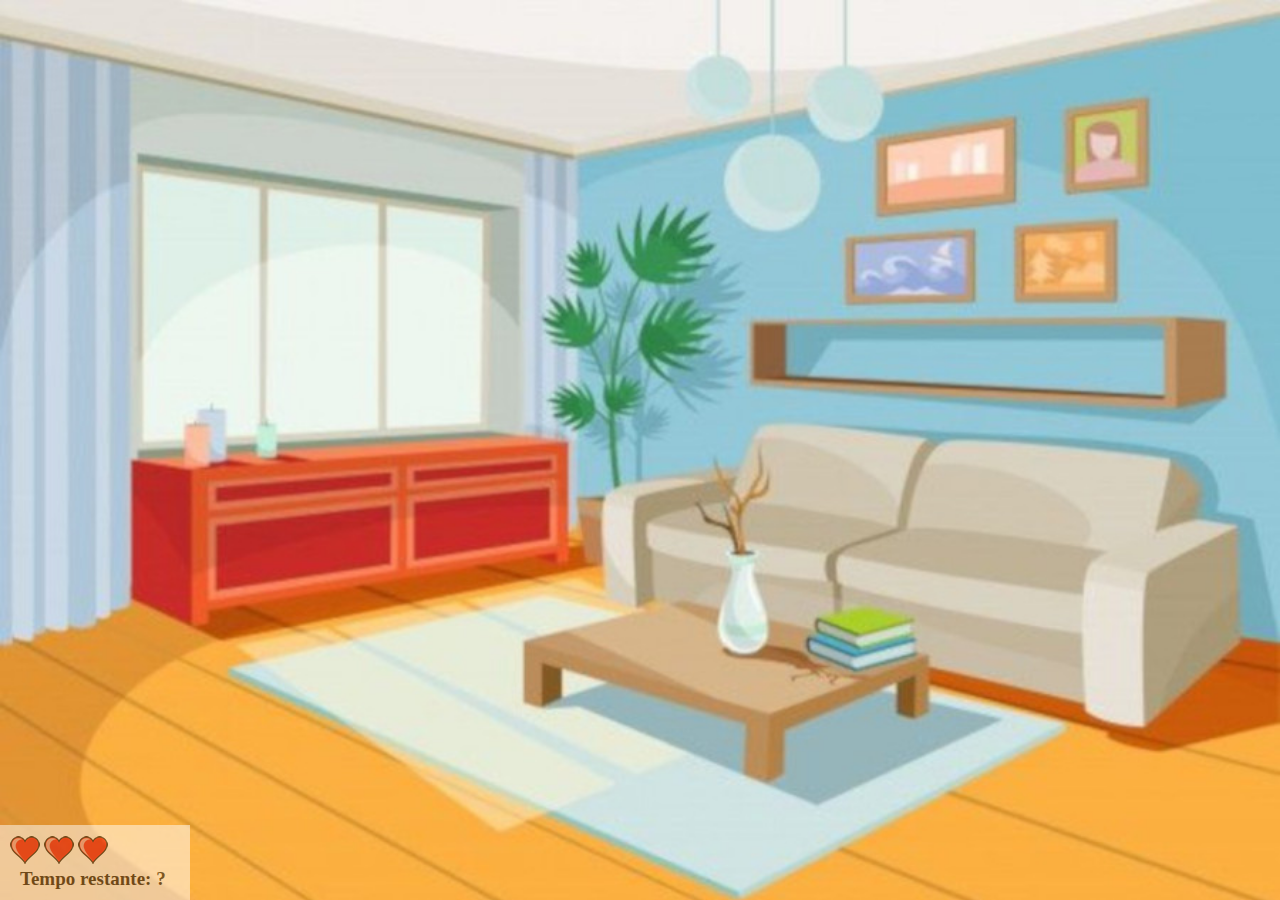
<file: index.html>
<!DOCTYPE html>
<html lang="pt-BR">
  <head>
    <meta charset="UTF-8" />
    <meta http-equiv="X-UA-Compatible" content="IE=edge" />
    <meta name="viewport" content="width=device-width, initial-scale=1.0" />
    <title>Game</title>
    <link rel="stylesheet" href="./src/style.css" />
  </head>
  <body>
    <div class="board">
      <div class="life">
        <img src="./src/assets/coracao_cheio.png" alt="imagem coração cheio" id="v1"/>
        <img src="./src/assets/coracao_cheio.png" alt="imagem coração cheio" id="v2"/>
        <img src="./src/assets/coracao_cheio.png" alt="imagem coração cheio" id="v3"/>
      </div>
      <div class="time">
       <p>Tempo restante: ?</p>
      </div>
    </div>
    <script src="./src/app.js"></script>
  </body>
</html>
</file>
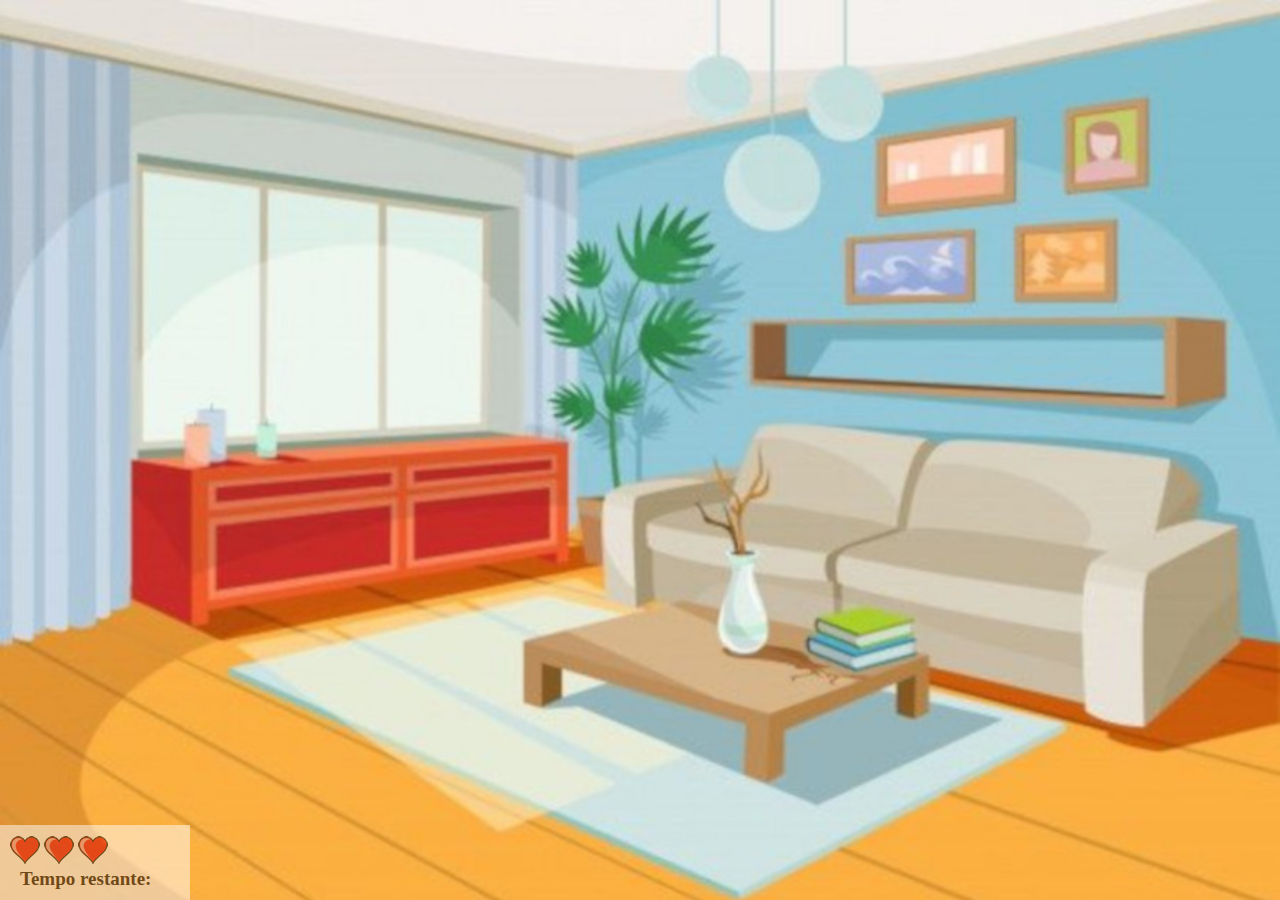
<file: app.html>
<!DOCTYPE html>
<html lang="pt-BR">
  <head>
    <meta charset="UTF-8" />
    <meta http-equiv="X-UA-Compatible" content="IE=edge" />
    <meta name="viewport" content="width=device-width, initial-scale=1.0" />
    <title>Game</title>
    <link rel="stylesheet" href="./src/style.css" />
  </head>
  <body>
    <div class="board">
      <div class="life">
        <img
          src="./src/assets/coracao_cheio.png"
          alt="imagem coração cheio"
          id="v1"
        />
        <img
          src="./src/assets/coracao_cheio.png"
          alt="imagem coração cheio"
          id="v2"
        />
        <img
          src="./src/assets/coracao_cheio.png"
          alt="imagem coração cheio"
          id="v3"
        />
      </div>
      <div class="time">
        <p>Tempo restante: <span data-js="stopwatch"> </span></p>
      </div>
    </div>
    <script src="./src/app.js"></script>
  </body>
</html>
</file>
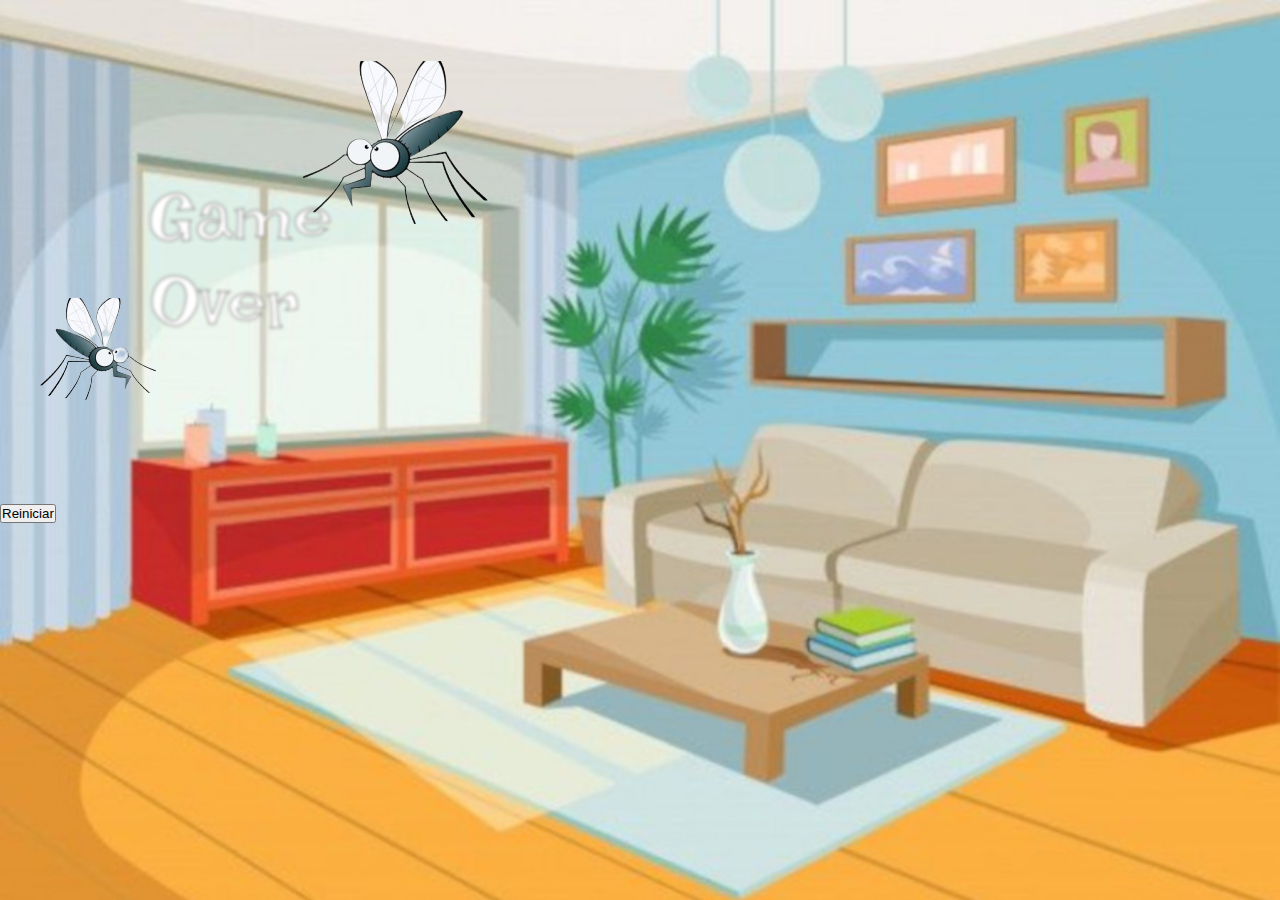
<file: gameover.html>
<!DOCTYPE html>
<html lang="pt-BR">
  <head>
    <meta charset="UTF-8" />
    <meta http-equiv="X-UA-Compatible" content="IE=edge" />
    <meta name="viewport" content="width=device-width, initial-scale=1.0" />
    <title>Game Over</title>
    <link
      href="https://cdn.jsdelivr.net/npm/bootstrap@5.1.3/dist/css/bootstrap.min.css"
      rel="stylesheet"
      integrity="sha384-1BmE4kWBq78iYhFldvKuhfTAU6auU8tT94WrHftjDbrCEXSU1oBoqyl2QvZ6jIW3"
      crossorigin="anonymous"
    />
    <link rel="stylesheet" href="./src/style.css" />
  </head>
  <body>
    <div class="container">
      <div class="row">
        <div class="col">
          <div class="d-flex justify-content-center">
            <img src="./src/assets/game-over.png" alt="fim de jogo" />
          </div>
        </div>
      </div>
      <div class="row">
        <div class="col">
          <div class="d-flex justify-content-center">
            <button
              type="button"
              class="btn btn-dark btn-lg"
              onclick="window.location.href = './index.html'"
            >
              Reiniciar
            </button>
          </div>
        </div>
      </div>
    </div>
  </body>
</html>
</file>
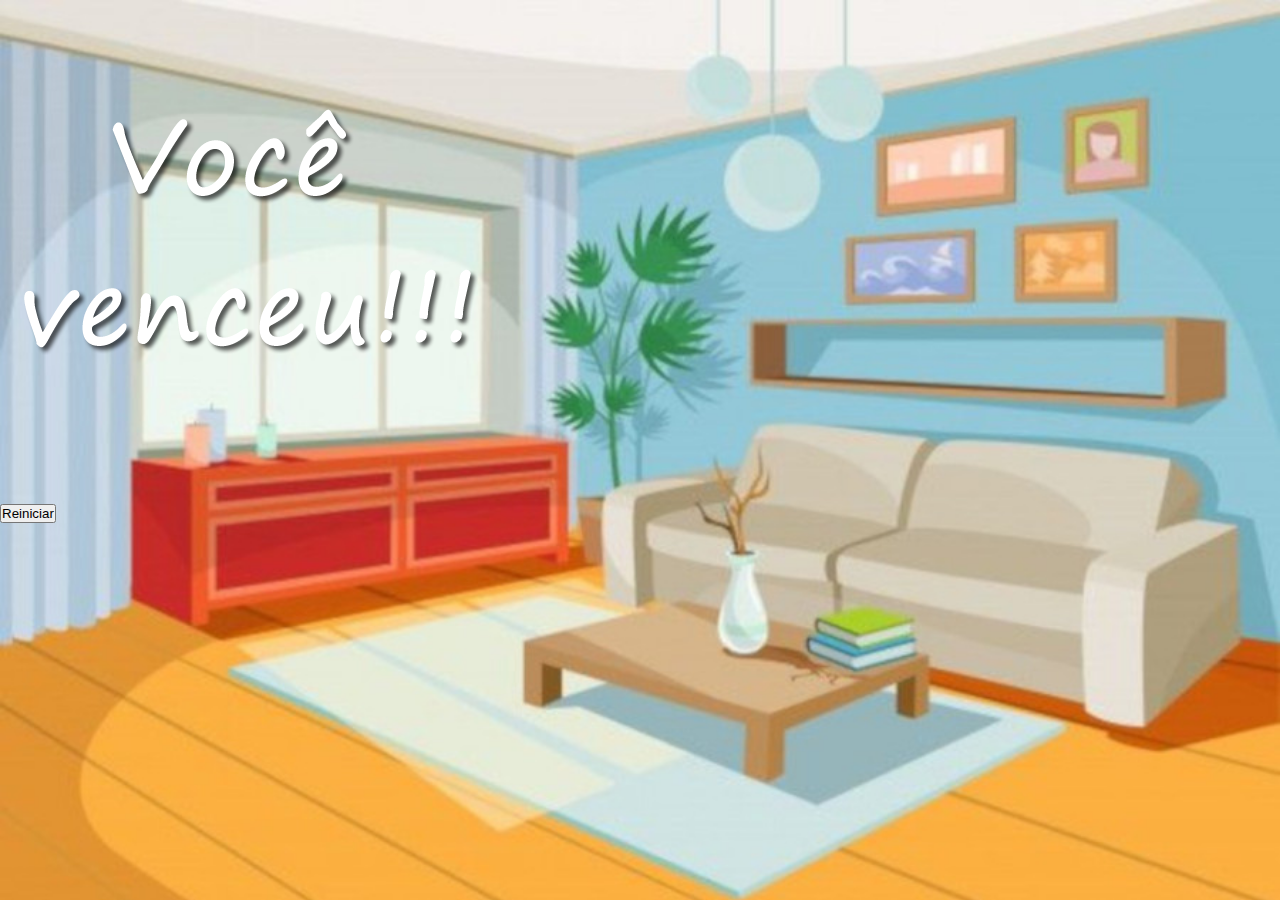
<file: victory.html>
<!DOCTYPE html>
<html lang="pt-BR">
  <head>
    <meta charset="UTF-8" />
    <meta http-equiv="X-UA-Compatible" content="IE=edge" />
    <meta name="viewport" content="width=device-width, initial-scale=1.0" />
    <title>Game Over</title>
    <link
      href="https://cdn.jsdelivr.net/npm/bootstrap@5.1.3/dist/css/bootstrap.min.css"
      rel="stylesheet"
      integrity="sha384-1BmE4kWBq78iYhFldvKuhfTAU6auU8tT94WrHftjDbrCEXSU1oBoqyl2QvZ6jIW3"
      crossorigin="anonymous"
    />
    <link rel="stylesheet" href="./src/style.css" />
  </head>
  <body>
    <div class="container">
      <div class="row">
        <div class="col">
          <div class="d-flex justify-content-center">
            <img src="./src/assets/vitoria.png" alt="imagem de vitoria" />
          </div>
        </div>
      </div>
      <div class="row">
        <div class="col">
          <div class="d-flex justify-content-center">
            <button
              type="button"
              class="btn btn-dark btn-lg"
              onclick="window.location.href = './index.html'"
            >
              Reiniciar
            </button>
          </div>
        </div>
      </div>
    </div>
  </body>
</html>
</file>
<file: src/style.css>
* {
  margin: 0;
  padding: 0;
  box-sizing: border-box;
  cursor: url(./assets/mata_mosquito.png) 30 30, auto;
}

body {
  background-image: url('./assets/interior-casa.jpg');
  background-repeat: no-repeat;
  background-size: cover;
}

.fly0 {
  width: 35px;
  height: 35px;
}

.fly1 {
  width: 65px;
  height: 65px;
}

.fly2 {
  width: 90px;
  height: 90px;
}

.board {
  position: absolute;
  width: 190px;
  padding: 10px;
  left: 0px;
  bottom: 0px;
  border-top: solid 1px #fff;
  background-color: #fff;
  opacity: 0.5;
}

.life {
  float: left;
}

.time {
  float: left;
  font-size: 19px;
  font-weight: bold;
}

.time p {
 margin-left: 10px;
}

@media (max-width: 600px) {
  body {
    background-image: url('./assets/interior-casa.jpg');
    background-position: center center;
    background-size: cover;
    height: 100vh;
    width: 100vw;
  }

  .board {
    position: absolute;
    width: 90%;
    left: 0px;
    bottom: 0px;
  }

  .life {
  float: left;
  }

  .time {
    float: left;
    font-size: 24px;
    font-weight: bold
  }

  .time p {
 margin-left: 10px;
  }
}
</file>
